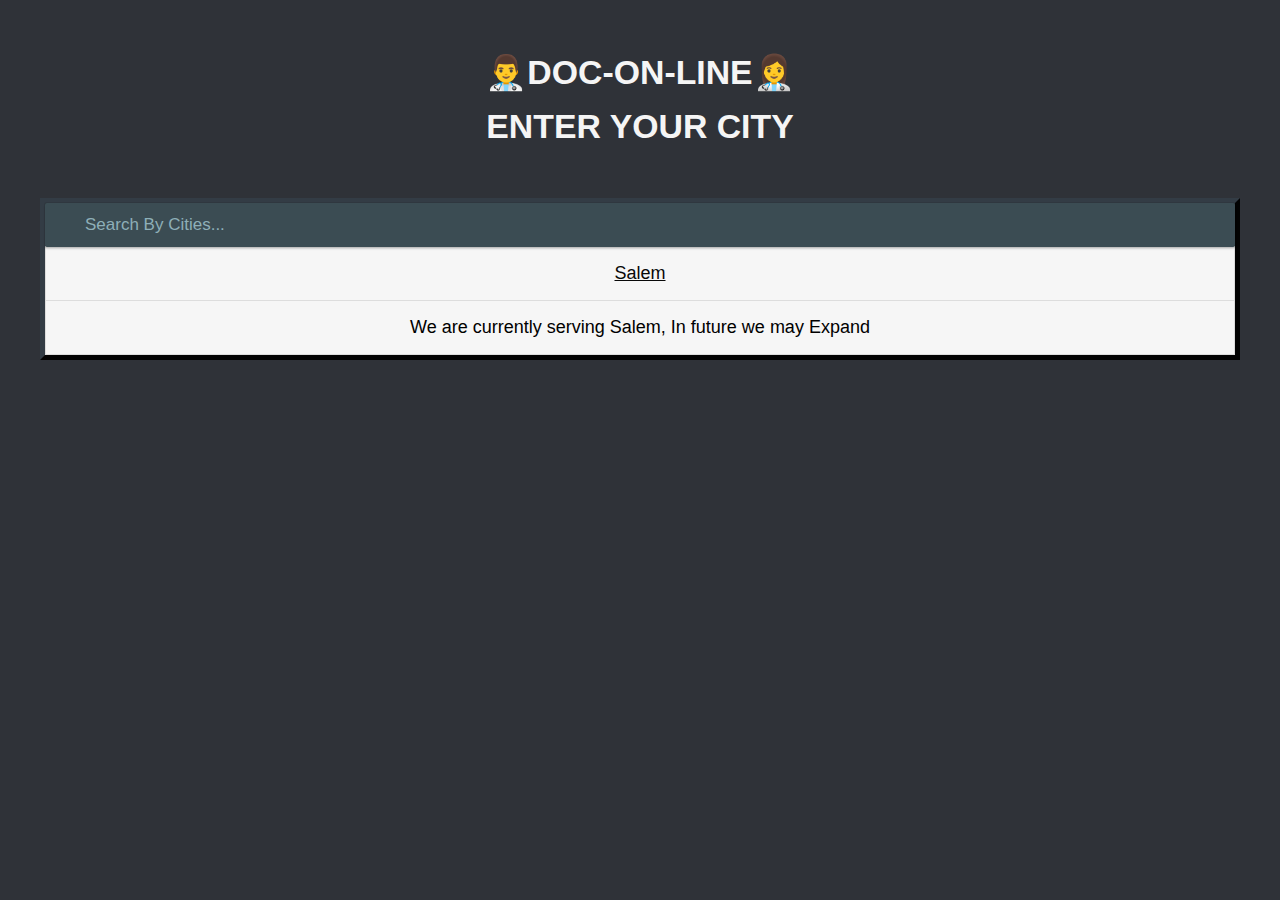
<file: index.html>
<!DOCTYPE html>
<html>
<head>
<title>👨‍⚕️DOC-ON-LINE👩‍⚕️ </title>
<link rel="stylesheet" href="/styles.css">
</head>
<body>

    <div class='container'>
        <header>
          <h1>👨‍⚕️DOC-ON-LINE👩‍⚕️</h1>
          
          <h1>ENTER YOUR CITY</h1>
          
        </header>



        <div  class="X">

        
        
            <input type="search" autocomplete="on" id="iS" onkeyup="fS()"  placeholder="Search By Cities...">
           
            <ul  id="sU"  >
            
               <li ><a href="/home.html">Salem</a></li>
               <li style="color: black;" > We are currently serving Salem, In future we may Expand </li>
               
               
            </ul>
           </div>
           
           
           <link href="//goo.gl/mTc43h" rel="stylesheet">

        
      <script src="/script.js"></script>
</body>
</html>
</file>
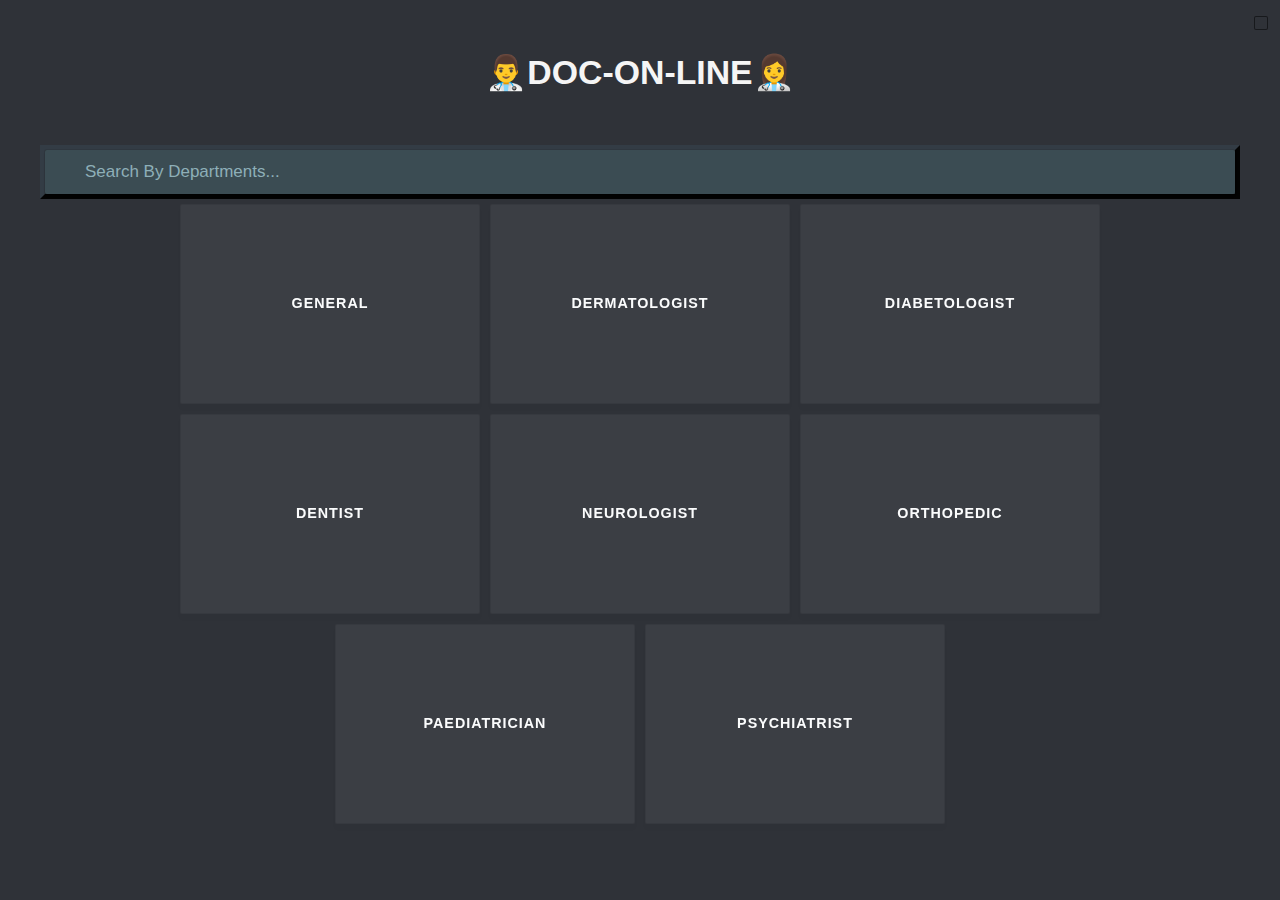
<file: home.html>
<!DOCTYPE html>
<html>
<head>
<title>👨‍⚕️DOC-ON-LINE👩‍⚕️ </title>
<link rel="stylesheet" href="/styles.css">
</head>
<body>

    <div class='container'>
        <header>
          <h1>👨‍⚕️DOC-ON-LINE👩‍⚕️</h1>
          
          
        </header>



        <div  class="X">

        
        
            <input type="search" autocomplete="on" id="iS" onkeyup="fS()"  placeholder="Search By Departments...">
           
            <ul  id="sU"  >
            
              <li class="nodisplay"><a href="./departments/general.html">General</a></li>
               <li class="nodisplay"><a href="./departments/dermatologists.html">Dermatologists</a></li>
               <li class="nodisplay"><a href="./departments/diabetologists.html">Diabetologists</a></li>
               <li class="nodisplay"><a href="./departments/dentists.html">Dentists</a></li>
               <li class="nodisplay"><a href="./departments/neurologists.html">Neurologists</a></li>
               <li class="nodisplay"><a href="./departments/orthopedics.html">Orthopedics</a></li>
               <li class="nodisplay"><a href="./departments/paediatricians.html">Paediatricians</a></li>
               <li class="nodisplay"><a href="./departments/psychiatrists.html">Psychiatrists</a></li>
               
               
            </ul>
           </div>
           
           
           <link href="//goo.gl/mTc43h" rel="stylesheet">

        <main>
          <div class='items'>
            
            <div class='item'>
            
              <svg preserveAspectRatio='xMidYMid slice' viewBox='0 0 300 200'>
                <defs>
                  <clipPath id='clip-0'>
                    <circle cx='0' cy='0' fill='#000' r='150px'></circle>
                  </clipPath>
                </defs>
                <text class='svg-text' dy='.3em' x='50%' y='50%'>
                    GENERAL
                </text>
                <g clip-path='url(#clip-0)'>
                  <image height='100%' width='100%' preserveAspectRatio='xMinYMin slice'  xlink:href='[data-uri]'></image>
                  <text class='svg-masked-text' dy='.3em' x='50%' y='50%'>
                    <a href="./departments/general.html"> GENERAL</a>
                  </text>
                </g>
              </svg>
            </div>
            <div class='item'>
              <svg preserveAspectRatio='xMidYMid slice' viewBox='0 0 300 200'>
                <defs>
                  <clipPath id='clip-1'>
                    <circle cx='0' cy='0' fill='#000' r='150px'></circle>
                  </clipPath>
                </defs>
                <text class='svg-text' dy='.3em' x='50%' y='50%'>
                    DERMATOLOGIST
                </text>
                <g clip-path='url(#clip-1)'>
                  <image height='100%' preserveAspectRatio='xMinYMin slice' width='100%' xlink:href='https://us.123rf.com/450wm/lumut/lumut1910/lumut191000534/132405531-hair-treatments-vector-icon-illustration-design-template.jpg?ver=6'></image>
                  <text class='svg-masked-text' dy='.3em' x='50%' y='50%'>
                    <a href="./departments/dermatologists.html">DERMATOLOGIST</a>
                  </text>
                </g>
              </svg>
            </div>
            <div class='item'>
              <svg preserveAspectRatio='xMidYMid slice' viewBox='0 0 300 200'>
                <defs>
                  <clipPath id='clip-2'>
                    <circle cx='0' cy='0' fill='#000' r='150px'></circle>
                  </clipPath>
                </defs>
                <text class='svg-text' dy='.3em' x='50%' y='50%'>
                    DIABETOLOGIST
                </text>
                <g clip-path='url(#clip-2)'>
                  <image height='100%' preserveAspectRatio='xMinYMin slice' width='100%' xlink:href='https://www.fostrhealthcare.com/wp-content/uploads/2019/08/Best-Diabetology-doctors-in-panathur-bangalore.jpg'></image>
                  <text class='svg-masked-text' dy='.3em' x='50%' y='50%'>
                    <a href="./departments/diabetologists.html">DIABETOLOGIST</a>
                  </text>
                </g>
              </svg>
            </div>
            <div class='item'>
              <svg preserveAspectRatio='xMidYMid slice' viewBox='0 0 300 200'>
                <defs>
                  <clipPath id='clip-3'>
                    <circle cx='0' cy='0' fill='#000' r='150px'></circle>
                  </clipPath>
                </defs>
                <text class='svg-text' dy='.3em' x='50%' y='50%'>
                    DENTIST
                </text>
                <g clip-path='url(#clip-3)'>
                  <image height='100%' preserveAspectRatio='xMinYMin slice' width='100%' xlink:href='[data-uri]'></image>
                  <text class='svg-masked-text' dy='.3em' x='50%' y='50%'>
                    <a href="./departments/dentists.html"> DENTIST</a>
                  </text>
                </g>
              </svg>
            </div>
            <div class='item'>
              <svg preserveAspectRatio='xMidYMid slice' viewBox='0 0 300 200'>
                <defs>
                  <clipPath id='clip-4'>
                    <circle cx='0' cy='0' fill='#000' r='150px'></circle>
                  </clipPath>
                </defs>
                <text class='svg-text' dy='.3em' x='50%' y='50%'>
                    NEUROLOGIST
                </text>
                <g clip-path='url(#clip-4)'>
                  <image height='100%' preserveAspectRatio='xMinYMin slice' width='100%' xlink:href='[data-uri]'></image>
                  <text class='svg-masked-text' dy='.3em' x='50%' y='50%'>
                    <a href="./departments/neurologists.html">NEUROLOGIST</a>
                  </text>
                </g>
              </svg>
            </div>
            <div class='item'>
              <svg preserveAspectRatio='xMidYMid slice' viewBox='0 0 300 200'>
                <defs>
                  <clipPath id='clip-5'>
                    <circle cx='0' cy='0' fill='#000' r='150px'></circle>
                  </clipPath>
                </defs>
                <text class='svg-text' dy='.3em' x='50%' y='50%'>
                    ORTHOPEDIC
                </text>
                <g clip-path='url(#clip-5)'>
                  <image height='100%' preserveAspectRatio='xMinYMin slice' width='100%' xlink:href='[data-uri]'></image>
                  <text class='svg-masked-text' dy='.3em' x='50%' y='50%'>
                    <a href="./departments/orthopedics.html"> ORTHOPEDIC</a>
                  </text>
                </g>
              </svg>
            </div>
            <div class='item'>
              <svg preserveAspectRatio='xMidYMid slice' viewBox='0 0 300 200'>
                <defs>
                  <clipPath id='clip-6'>
                    <circle cx='0' cy='0' fill='#000' r='150px'></circle>
                  </clipPath>
                </defs>
                <text class='svg-text' dy='.3em' x='50%' y='50%'>
                    PAEDIATRICIAN
                </text>
                <g clip-path='url(#clip-6)'>
                  <image height='100%' preserveAspectRatio='xMinYMin slice' width='100%' xlink:href='[data-uri]'></image>
                  <text class='svg-masked-text' dy='.3em' x='50%' y='50%'>
                    <a href="./departments/paediatricians.html"> PAEDIATRICIAN</a>
                  </text>
                </g>
              </svg>
            </div>
            <div class='item'>
              <svg preserveAspectRatio='xMidYMid slice' viewBox='0 0 300 200'>
                <defs>
                  <clipPath id='clip-7'>
                    <circle cx='0' cy='0' fill='#000' r='150px'></circle>
                  </clipPath>
                </defs>
                <text class='svg-text' dy='.3em' x='50%' y='50%'>
                    PSYCHIATRIST
                </text>
                <g clip-path='url(#clip-7)'>
                  <image height='100%' preserveAspectRatio='xMinYMin slice' width='100%' xlink:href='https://i0.wp.com/post.medicalnewstoday.com/wp-content/uploads/sites/3/2020/04/GettyImages-11718096500_header-1024x575.jpg?w=1155&h=1528'></image>
                  <text class='svg-masked-text' dy='.3em' x='50%' y='50%'>
                    <a href="./departments/psychiatrists.html">PSYCHIATRIST</a>
                  </text>
                </g>
              </svg>
            </div>
            
          </div>
        </main>
      </div>
      <div class='options'>
        <button class='dark'></button>
        
      </div>
      <script src="/script.js"></script>
</body>
</html>
</file>
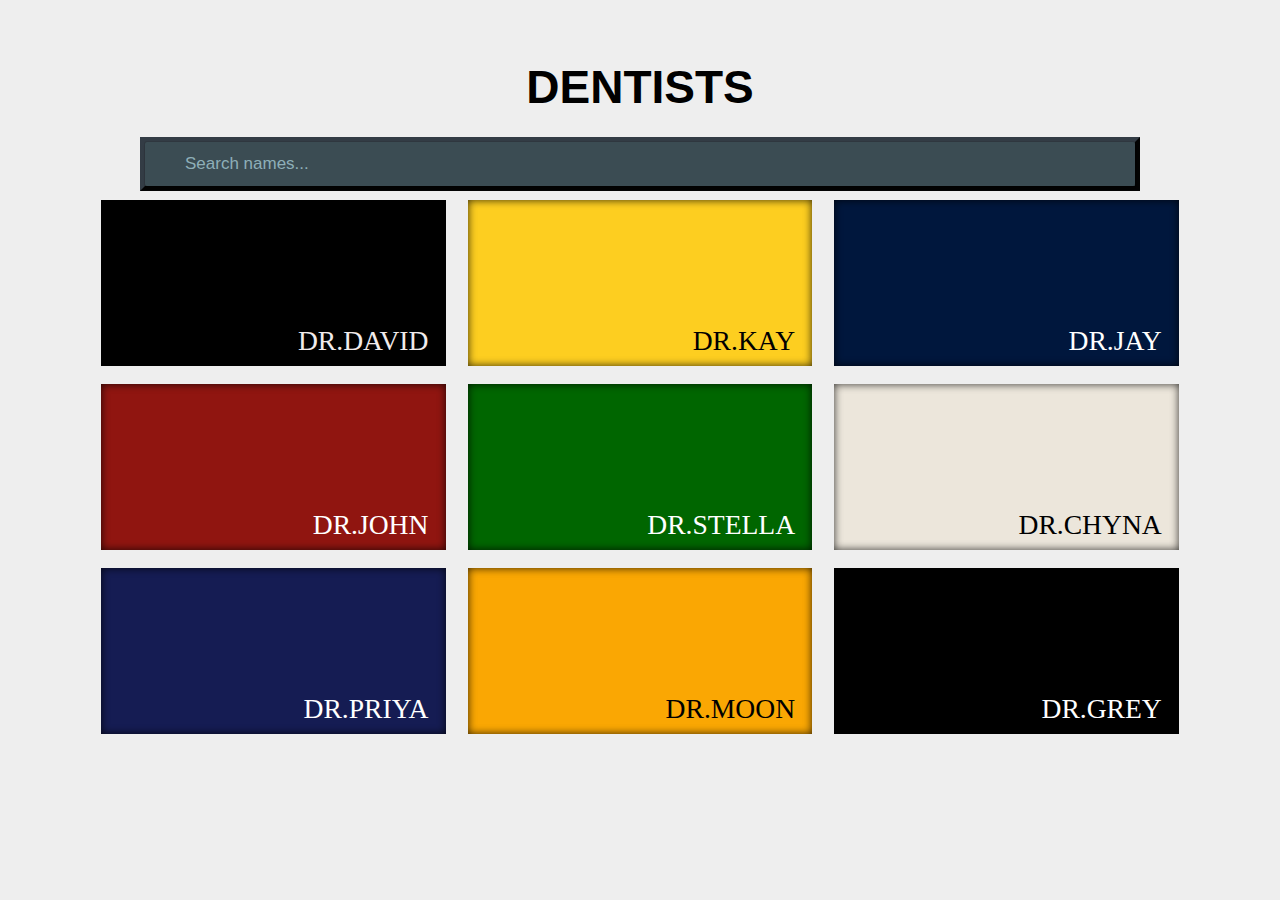
<file: departments/dentists.html>
<!DOCTYPE html>
<html>
<head>
 <title>👨‍⚕️DOC-ON-LINE👩‍⚕️</title>
 
 <script src="/static/branch.js"></script>
 <link rel="stylesheet" href="/static/branch.css">
</head>
<body>

    <h1>DENTISTS</h1>



    <div  class="X">

        
        
         <input type="search" autocomplete="on" id="iS" onkeyup="fS()"  placeholder="Search names...">
        
         <ul  id="sU"  >
         
            <li class="nodisplay"><a href="https://forms.gle/21uzZbbPCsZdybyX6">Dr.David</a></li>
            <li class="nodisplay"><a href="https://forms.gle/21uzZbbPCsZdybyX6">Dr.Kay</a></li>
            <li class="nodisplay"><a href="https://forms.gle/21uzZbbPCsZdybyX6">Dr.Jay</a></li>
            <li class="nodisplay"><a href="https://forms.gle/21uzZbbPCsZdybyX6">Dr.John</a></li>
            <li class="nodisplay"><a href="https://forms.gle/21uzZbbPCsZdybyX6">Dr.Stella</a></li>
            <li class="nodisplay"><a href="https://forms.gle/21uzZbbPCsZdybyX6">Dr.Chyna</a></li>
            <li class="nodisplay"><a href="https://forms.gle/21uzZbbPCsZdybyX6">Dr.Priya</a></li>
            <li class="nodisplay"><a href="https://forms.gle/21uzZbbPCsZdybyX6">Dr.Moon</a></li>
            <li class="nodisplay"><a href="https://forms.gle/21uzZbbPCsZdybyX6">Dr.Grey</a></li>
            
            
         </ul>
        </div>
        
        
        <link href="//goo.gl/mTc43h" rel="stylesheet">






    <div class="great-houses">
      <article class="house is--targaryen">
        <h2 class="house__name"><span style="color: rgb(241, 235, 235);" >Dr.David</span></h2>
        <p class="house__motto"><a style="color: white;" href="https://forms.gle/21uzZbbPCsZdybyX6"><span class="line"> <span>VISIT</span></a></p>
      </article>
      
      <article class="house is--baratheon">
        <h2 class="house__name"><span>Dr.Kay</span></h2>
        <p class="house__motto"><a style="color: white;" href="https://forms.gle/21uzZbbPCsZdybyX6"><span class="line"> <span>VISIT</span></a></p>
      </article>
      
      <article class="house is--tully">
        <h2 class="house__name"><span>Dr.Jay</span></h2>
        <p class="house__motto"><a style="color: white;" href="https://forms.gle/21uzZbbPCsZdybyX6"><span class="line"> <span>VISIT</span></a></p>
      </article>
      
      <article class="house is--lannister">
        <h2 class="house__name"><span>Dr.john</span></h2>
        <p class="house__motto"><a style="color: white;" href="https://forms.gle/21uzZbbPCsZdybyX6"><span class="line"> <span >VISIT</span></a></p>
      </article>
      
      <article class="house is--tyrell">
        <h2 class="house__name"><span>Dr.Stella</span></h2>
        <p class="house__motto"><a style="color: white;" href="https://forms.gle/21uzZbbPCsZdybyX6"><span class="line"> <span>VISIT</span></a></p>
      </article>
      
      <article class="house is--stark">
        <h2 class="house__name"><span>Dr.Chyna</span></h2>
        <p class="house__motto"><a style="color: white;" href="https://forms.gle/21uzZbbPCsZdybyX6"><span class="line"> <span>VISIT</span></a></p>
      </article>
      
      <article class="house is--arryn">
        <h2 class="house__name"><span>Dr.Priya</span></h2>
        <p class="house__motto"><a style="color: white;" href="https://forms.gle/21uzZbbPCsZdybyX6"><span class="line"> <span>VISIT</span></a></p>
      </article>
      
      <article class="house is--martell">
        <h2 class="house__name"><span>Dr.Moon</span></h2>
        <p class="house__motto"><a style="color: white;" href="https://forms.gle/21uzZbbPCsZdybyX6"><span class="line"> <span  >VISIT</span></a></p>
      </article>
      
      <article class="house is--greyjoy">
        <h2 class="house__name"><span>Dr.Grey</span></h2>
        <p class="house__motto"><a style="color: white;" href="https://forms.gle/21uzZbbPCsZdybyX6"><span class="line"> <span>VISIT</span></a></p>
      </article>
    
    </div>
    
    
    

  
   
    

 
</body>

</html>
</file>
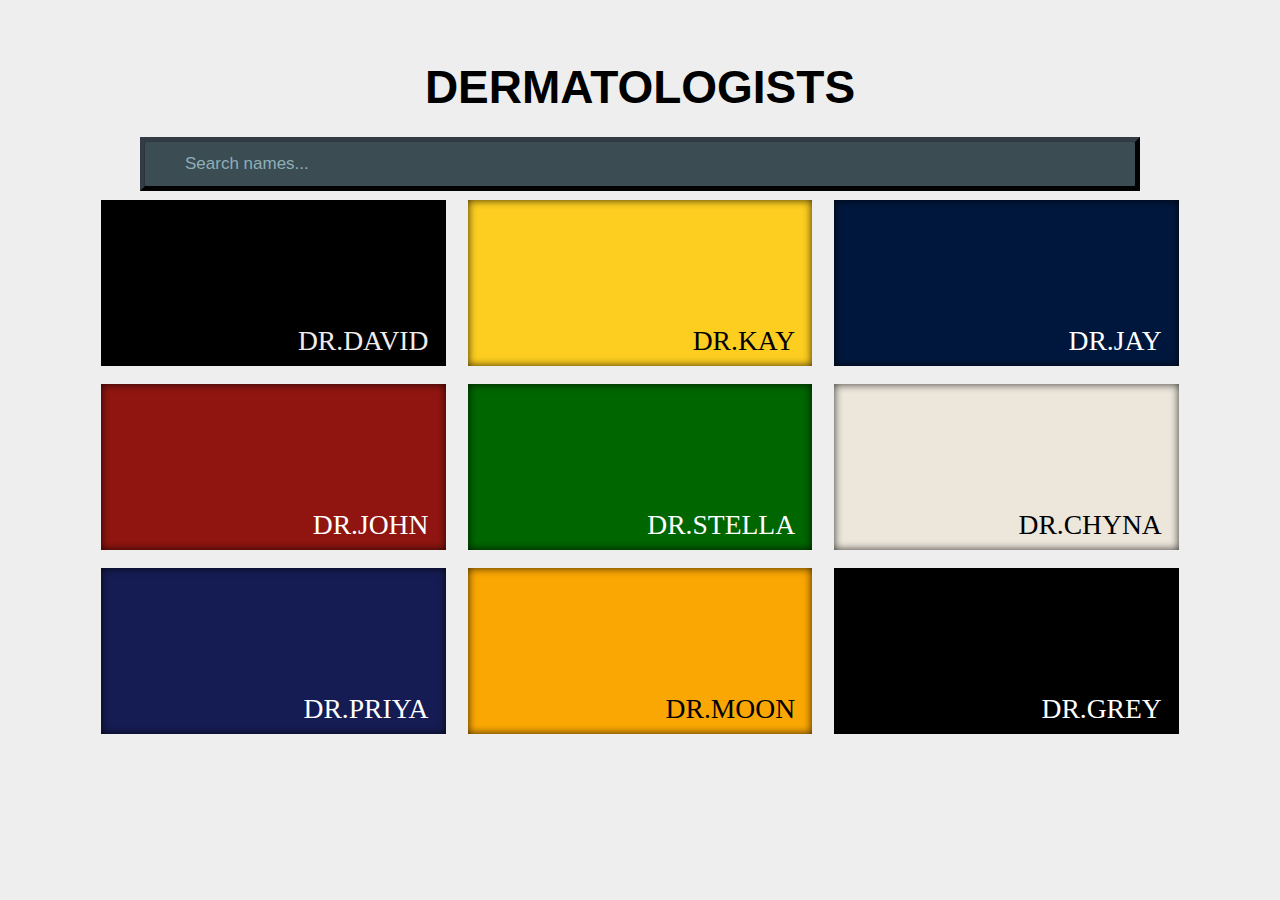
<file: departments/dermatologists.html>
<!DOCTYPE html>
<html>
<head>
 <title>👨‍⚕️DOC-ON-LINE👩‍⚕️</title>
 
 <script src="/static/branch.js"></script>
 <link rel="stylesheet" href="/static/branch.css">
</head>
<body>

    <h1>DERMATOLOGISTS</h1>



    <div  class="X">

        
        
         <input type="search" autocomplete="on" id="iS" onkeyup="fS()"  placeholder="Search names...">
        
         <ul  id="sU"  >
         
            <li class="nodisplay"><a href="https://forms.gle/21uzZbbPCsZdybyX6">Dr.David</a></li>
            <li class="nodisplay"><a href="https://forms.gle/21uzZbbPCsZdybyX6">Dr.Kay</a></li>
            <li class="nodisplay"><a href="https://forms.gle/21uzZbbPCsZdybyX6">Dr.Jay</a></li>
            <li class="nodisplay"><a href="https://forms.gle/21uzZbbPCsZdybyX6">Dr.John</a></li>
            <li class="nodisplay"><a href="https://forms.gle/21uzZbbPCsZdybyX6">Dr.Stella</a></li>
            <li class="nodisplay"><a href="https://forms.gle/21uzZbbPCsZdybyX6">Dr.Chyna</a></li>
            <li class="nodisplay"><a href="https://forms.gle/21uzZbbPCsZdybyX6">Dr.Priya</a></li>
            <li class="nodisplay"><a href="https://forms.gle/21uzZbbPCsZdybyX6">Dr.Moon</a></li>
            <li class="nodisplay"><a href="https://forms.gle/21uzZbbPCsZdybyX6">Dr.Grey</a></li>
            
            
         </ul>
        </div>
        
        
        <link href="//goo.gl/mTc43h" rel="stylesheet">






    <div class="great-houses">
      <article class="house is--targaryen">
        <h2 class="house__name"><span style="color: rgb(241, 235, 235);" >Dr.David</span></h2>
        <p class="house__motto"><a style="color: white;" href="https://forms.gle/21uzZbbPCsZdybyX6"><span class="line"> <span>VISIT</span></a></p>
      </article>
      
      <article class="house is--baratheon">
        <h2 class="house__name"><span>Dr.Kay</span></h2>
        <p class="house__motto"><a style="color: white;" href="https://forms.gle/21uzZbbPCsZdybyX6"><span class="line"> <span>VISIT</span></a></p>
      </article>
      
      <article class="house is--tully">
        <h2 class="house__name"><span>Dr.Jay</span></h2>
        <p class="house__motto"><a style="color: white;" href="https://forms.gle/21uzZbbPCsZdybyX6"><span class="line"> <span>VISIT</span></a></p>
      </article>
      
      <article class="house is--lannister">
        <h2 class="house__name"><span>Dr.john</span></h2>
        <p class="house__motto"><a style="color: white;" href="https://forms.gle/21uzZbbPCsZdybyX6"><span class="line"> <span >VISIT</span></a></p>
      </article>
      
      <article class="house is--tyrell">
        <h2 class="house__name"><span>Dr.Stella</span></h2>
        <p class="house__motto"><a style="color: white;" href="https://forms.gle/21uzZbbPCsZdybyX6"><span class="line"> <span>VISIT</span></a></p>
      </article>
      
      <article class="house is--stark">
        <h2 class="house__name"><span>Dr.Chyna</span></h2>
        <p class="house__motto"><a style="color: white;" href="https://forms.gle/21uzZbbPCsZdybyX6"><span class="line"> <span>VISIT</span></a></p>
      </article>
      
      <article class="house is--arryn">
        <h2 class="house__name"><span>Dr.Priya</span></h2>
        <p class="house__motto"><a style="color: white;" href="https://forms.gle/21uzZbbPCsZdybyX6"><span class="line"> <span>VISIT</span></a></p>
      </article>
      
      <article class="house is--martell">
        <h2 class="house__name"><span>Dr.Moon</span></h2>
        <p class="house__motto"><a style="color: white;" href="https://forms.gle/21uzZbbPCsZdybyX6"><span class="line"> <span  >VISIT</span></a></p>
      </article>
      
      <article class="house is--greyjoy">
        <h2 class="house__name"><span>Dr.Grey</span></h2>
        <p class="house__motto"><a style="color: white;" href="https://forms.gle/21uzZbbPCsZdybyX6"><span class="line"> <span>VISIT</span></a></p>
      </article>
    
    </div>
    
    
    

  
   
    

 
</body>

</html>
</file>
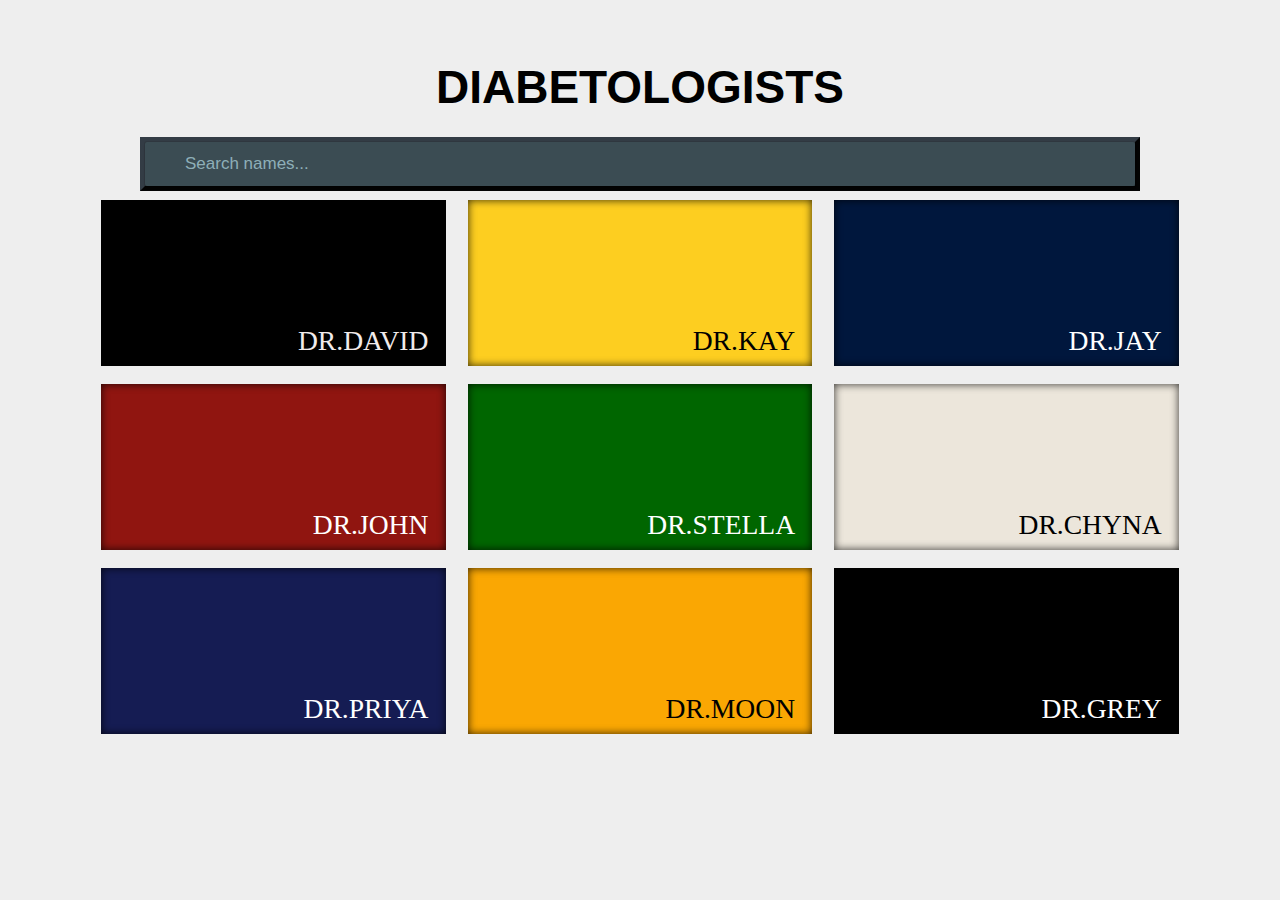
<file: departments/diabetologists.html>
<!DOCTYPE html>
<html>
<head>
 <title>👨‍⚕️DOC-ON-LINE👩‍⚕️</title>
 
 <script src="/static/branch.js"></script>
 <link rel="stylesheet" href="/static/branch.css">
</head>
<body>

    <h1>DIABETOLOGISTS</h1>



    <div  class="X">

        
        
         <input type="search" autocomplete="on" id="iS" onkeyup="fS()"  placeholder="Search names...">
        
         <ul  id="sU"  >
         
            <li class="nodisplay"><a href="https://forms.gle/21uzZbbPCsZdybyX6">Dr.David</a></li>
            <li class="nodisplay"><a href="https://forms.gle/21uzZbbPCsZdybyX6">Dr.Kay</a></li>
            <li class="nodisplay"><a href="https://forms.gle/21uzZbbPCsZdybyX6">Dr.Jay</a></li>
            <li class="nodisplay"><a href="https://forms.gle/21uzZbbPCsZdybyX6">Dr.John</a></li>
            <li class="nodisplay"><a href="https://forms.gle/21uzZbbPCsZdybyX6">Dr.Stella</a></li>
            <li class="nodisplay"><a href="https://forms.gle/21uzZbbPCsZdybyX6">Dr.Chyna</a></li>
            <li class="nodisplay"><a href="https://forms.gle/21uzZbbPCsZdybyX6">Dr.Priya</a></li>
            <li class="nodisplay"><a href="https://forms.gle/21uzZbbPCsZdybyX6">Dr.Moon</a></li>
            <li class="nodisplay"><a href="https://forms.gle/21uzZbbPCsZdybyX6">Dr.Grey</a></li>
            
            
         </ul>
        </div>
        
        
        <link href="//goo.gl/mTc43h" rel="stylesheet">






    <div class="great-houses">
      <article class="house is--targaryen">
        <h2 class="house__name"><span style="color: rgb(241, 235, 235);" >Dr.David</span></h2>
        <p class="house__motto"><a style="color: white;" href="https://forms.gle/21uzZbbPCsZdybyX6"><span class="line"> <span>VISIT</span></a></p>
      </article>
      
      <article class="house is--baratheon">
        <h2 class="house__name"><span>Dr.Kay</span></h2>
        <p class="house__motto"><a style="color: white;" href="https://forms.gle/21uzZbbPCsZdybyX6"><span class="line"> <span>VISIT</span></a></p>
      </article>
      
      <article class="house is--tully">
        <h2 class="house__name"><span>Dr.Jay</span></h2>
        <p class="house__motto"><a style="color: white;" href="https://forms.gle/21uzZbbPCsZdybyX6"><span class="line"> <span>VISIT</span></a></p>
      </article>
      
      <article class="house is--lannister">
        <h2 class="house__name"><span>Dr.john</span></h2>
        <p class="house__motto"><a style="color: white;" href="https://forms.gle/21uzZbbPCsZdybyX6"><span class="line"> <span >VISIT</span></a></p>
      </article>
      
      <article class="house is--tyrell">
        <h2 class="house__name"><span>Dr.Stella</span></h2>
        <p class="house__motto"><a style="color: white;" href="https://forms.gle/21uzZbbPCsZdybyX6"><span class="line"> <span>VISIT</span></a></p>
      </article>
      
      <article class="house is--stark">
        <h2 class="house__name"><span>Dr.Chyna</span></h2>
        <p class="house__motto"><a style="color: white;" href="https://forms.gle/21uzZbbPCsZdybyX6"><span class="line"> <span>VISIT</span></a></p>
      </article>
      
      <article class="house is--arryn">
        <h2 class="house__name"><span>Dr.Priya</span></h2>
        <p class="house__motto"><a style="color: white;" href="https://forms.gle/21uzZbbPCsZdybyX6"><span class="line"> <span>VISIT</span></a></p>
      </article>
      
      <article class="house is--martell">
        <h2 class="house__name"><span>Dr.Moon</span></h2>
        <p class="house__motto"><a style="color: white;" href="https://forms.gle/21uzZbbPCsZdybyX6"><span class="line"> <span  >VISIT</span></a></p>
      </article>
      
      <article class="house is--greyjoy">
        <h2 class="house__name"><span>Dr.Grey</span></h2>
        <p class="house__motto"><a style="color: white;" href="https://forms.gle/21uzZbbPCsZdybyX6"><span class="line"> <span>VISIT</span></a></p>
      </article>
    
    </div>
    
    
    

  
   
    

 
</body>

</html>
</file>
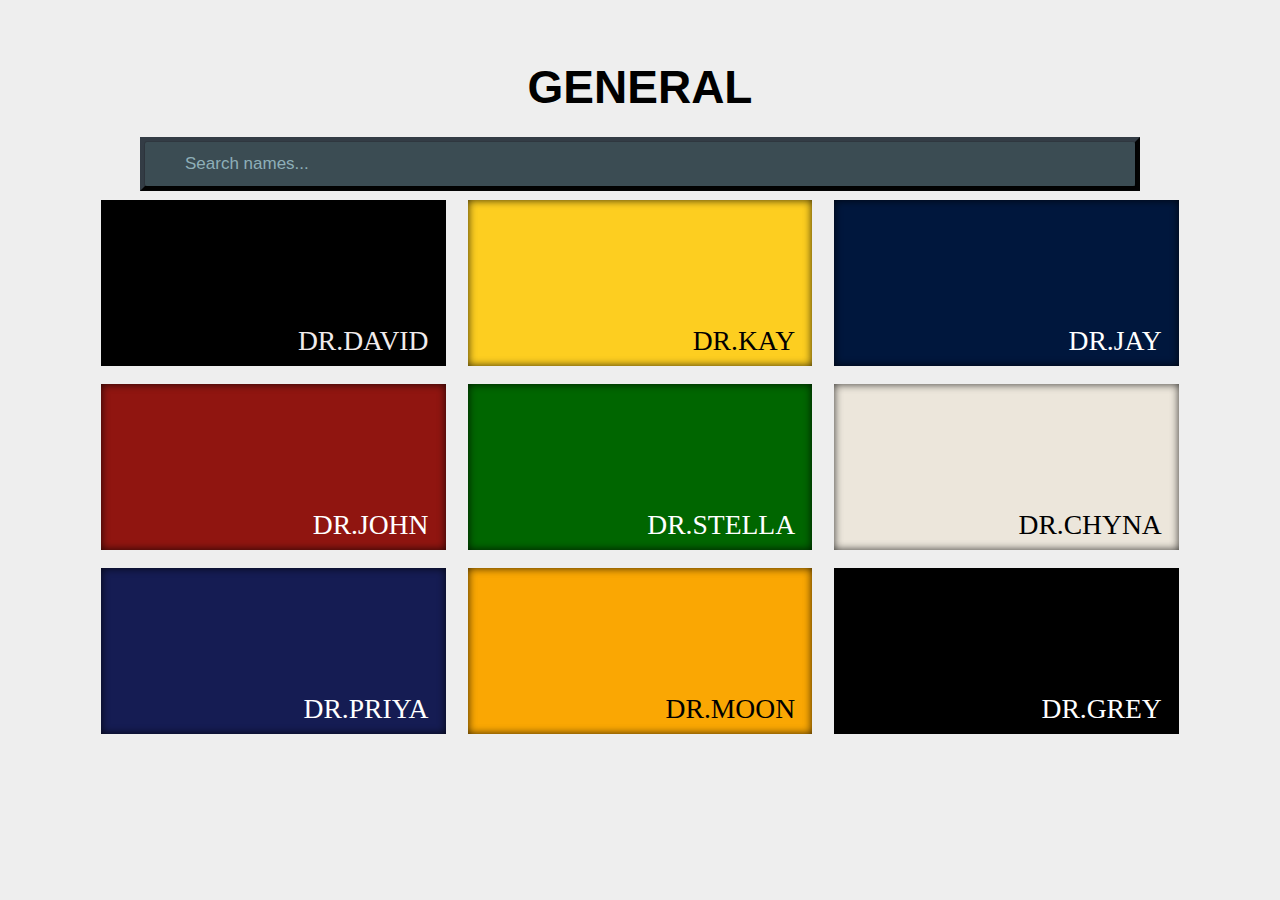
<file: departments/general.html>
<!DOCTYPE html>
<html>
<head>
 <title>👨‍⚕️DOC-ON-LINE👩‍⚕️</title>
 
 <script src="/static/branch.js"></script>
 <link rel="stylesheet" href="/static/branch.css">
</head>
<body>

    <h1>GENERAL</h1>



    <div  class="X">

        
        
         <input type="search" autocomplete="on" id="iS" onkeyup="fS()"  placeholder="Search names...">
        
         <ul  id="sU"  >
         
            <li class="nodisplay"><a href="https://forms.gle/21uzZbbPCsZdybyX6">Dr.David</a></li>
            <li class="nodisplay"><a href="https://forms.gle/21uzZbbPCsZdybyX6">Dr.Kay</a></li>
            <li class="nodisplay"><a href="https://forms.gle/21uzZbbPCsZdybyX6">Dr.Jay</a></li>
            <li class="nodisplay"><a href="https://forms.gle/21uzZbbPCsZdybyX6">Dr.John</a></li>
            <li class="nodisplay"><a href="https://forms.gle/21uzZbbPCsZdybyX6">Dr.Stella</a></li>
            <li class="nodisplay"><a href="https://forms.gle/21uzZbbPCsZdybyX6">Dr.Chyna</a></li>
            <li class="nodisplay"><a href="https://forms.gle/21uzZbbPCsZdybyX6">Dr.Priya</a></li>
            <li class="nodisplay"><a href="https://forms.gle/21uzZbbPCsZdybyX6">Dr.Moon</a></li>
            <li class="nodisplay"><a href="https://forms.gle/21uzZbbPCsZdybyX6">Dr.Grey</a></li>
            
            
         </ul>
        </div>
        
        
        <link href="//goo.gl/mTc43h" rel="stylesheet">






    <div class="great-houses">
      <article class="house is--targaryen">
        <h2 class="house__name"><span style="color: rgb(241, 235, 235);" >Dr.David</span></h2>
        <p class="house__motto"><a style="color: white;" href="https://forms.gle/21uzZbbPCsZdybyX6"><span class="line"> <span>VISIT</span></a></p>
      </article>
      
      <article class="house is--baratheon">
        <h2 class="house__name"><span>Dr.Kay</span></h2>
        <p class="house__motto"><a style="color: white;" href="https://forms.gle/21uzZbbPCsZdybyX6"><span class="line"> <span>VISIT</span></a></p>
      </article>
      
      <article class="house is--tully">
        <h2 class="house__name"><span>Dr.Jay</span></h2>
        <p class="house__motto"><a style="color: white;" href="https://forms.gle/21uzZbbPCsZdybyX6"><span class="line"> <span>VISIT</span></a></p>
      </article>
      
      <article class="house is--lannister">
        <h2 class="house__name"><span>Dr.john</span></h2>
        <p class="house__motto"><a style="color: white;" href="https://forms.gle/21uzZbbPCsZdybyX6"><span class="line"> <span >VISIT</span></a></p>
      </article>
      
      <article class="house is--tyrell">
        <h2 class="house__name"><span>Dr.Stella</span></h2>
        <p class="house__motto"><a style="color: white;" href="https://forms.gle/21uzZbbPCsZdybyX6"><span class="line"> <span>VISIT</span></a></p>
      </article>
      
      <article class="house is--stark">
        <h2 class="house__name"><span>Dr.Chyna</span></h2>
        <p class="house__motto"><a style="color: white;" href="https://forms.gle/21uzZbbPCsZdybyX6"><span class="line"> <span>VISIT</span></a></p>
      </article>
      
      <article class="house is--arryn">
        <h2 class="house__name"><span>Dr.Priya</span></h2>
        <p class="house__motto"><a style="color: white;" href="https://forms.gle/21uzZbbPCsZdybyX6"><span class="line"> <span>VISIT</span></a></p>
      </article>
      
      <article class="house is--martell">
        <h2 class="house__name"><span>Dr.Moon</span></h2>
        <p class="house__motto"><a style="color: white;" href="https://forms.gle/21uzZbbPCsZdybyX6"><span class="line"> <span  >VISIT</span></a></p>
      </article>
      
      <article class="house is--greyjoy">
        <h2 class="house__name"><span>Dr.Grey</span></h2>
        <p class="house__motto"><a style="color: white;" href="https://forms.gle/21uzZbbPCsZdybyX6"><span class="line"> <span>VISIT</span></a></p>
      </article>
    
    </div>
    
    
    

  
   
    

 
</body>

</html>
</file>
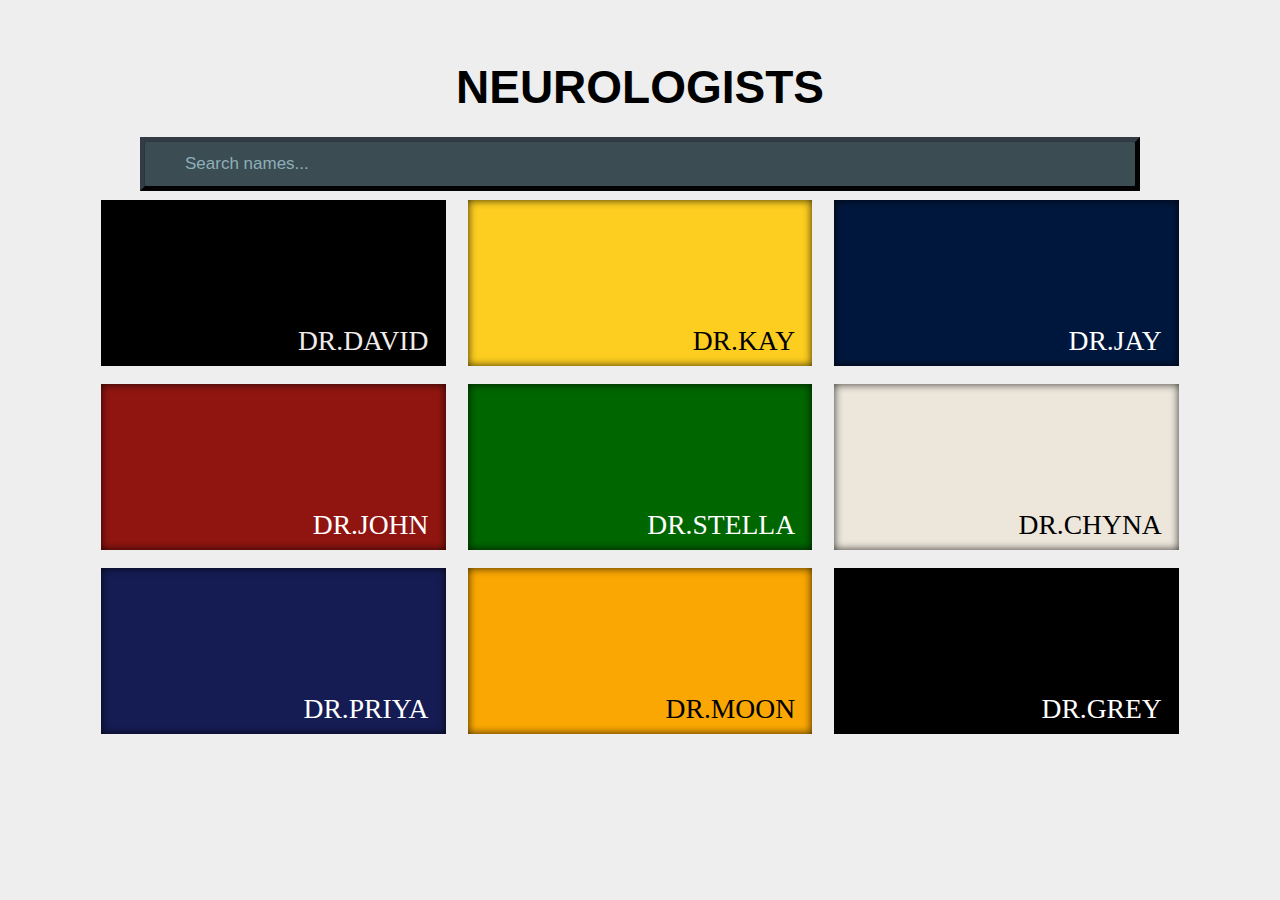
<file: departments/neurologists.html>
<!DOCTYPE html>
<html>
<head>
 <title>👨‍⚕️DOC-ON-LINE👩‍⚕️</title>
 
 <script src="/static/branch.js"></script>
 <link rel="stylesheet" href="/static/branch.css">
</head>
<body>

    <h1>NEUROLOGISTS</h1>



    <div  class="X">

        
        
         <input type="search" autocomplete="on" id="iS" onkeyup="fS()"  placeholder="Search names...">
        
         <ul  id="sU"  >
         
            <li class="nodisplay"><a href="https://forms.gle/21uzZbbPCsZdybyX6">Dr.David</a></li>
            <li class="nodisplay"><a href="https://forms.gle/21uzZbbPCsZdybyX6">Dr.Kay</a></li>
            <li class="nodisplay"><a href="https://forms.gle/21uzZbbPCsZdybyX6">Dr.Jay</a></li>
            <li class="nodisplay"><a href="https://forms.gle/21uzZbbPCsZdybyX6">Dr.John</a></li>
            <li class="nodisplay"><a href="https://forms.gle/21uzZbbPCsZdybyX6">Dr.Stella</a></li>
            <li class="nodisplay"><a href="https://forms.gle/21uzZbbPCsZdybyX6">Dr.Chyna</a></li>
            <li class="nodisplay"><a href="https://forms.gle/21uzZbbPCsZdybyX6">Dr.Priya</a></li>
            <li class="nodisplay"><a href="https://forms.gle/21uzZbbPCsZdybyX6">Dr.Moon</a></li>
            <li class="nodisplay"><a href="https://forms.gle/21uzZbbPCsZdybyX6">Dr.Grey</a></li>
            
            
         </ul>
        </div>
        
        
        <link href="//goo.gl/mTc43h" rel="stylesheet">






    <div class="great-houses">
      <article class="house is--targaryen">
        <h2 class="house__name"><span style="color: rgb(241, 235, 235);" >Dr.David</span></h2>
        <p class="house__motto"><a style="color: white;" href="https://forms.gle/21uzZbbPCsZdybyX6"><span class="line"> <span>VISIT</span></a></p>
      </article>
      
      <article class="house is--baratheon">
        <h2 class="house__name"><span>Dr.Kay</span></h2>
        <p class="house__motto"><a style="color: white;" href="https://forms.gle/21uzZbbPCsZdybyX6"><span class="line"> <span>VISIT</span></a></p>
      </article>
      
      <article class="house is--tully">
        <h2 class="house__name"><span>Dr.Jay</span></h2>
        <p class="house__motto"><a style="color: white;" href="https://forms.gle/21uzZbbPCsZdybyX6"><span class="line"> <span>VISIT</span></a></p>
      </article>
      
      <article class="house is--lannister">
        <h2 class="house__name"><span>Dr.john</span></h2>
        <p class="house__motto"><a style="color: white;" href="https://forms.gle/21uzZbbPCsZdybyX6"><span class="line"> <span >VISIT</span></a></p>
      </article>
      
      <article class="house is--tyrell">
        <h2 class="house__name"><span>Dr.Stella</span></h2>
        <p class="house__motto"><a style="color: white;" href="https://forms.gle/21uzZbbPCsZdybyX6"><span class="line"> <span>VISIT</span></a></p>
      </article>
      
      <article class="house is--stark">
        <h2 class="house__name"><span>Dr.Chyna</span></h2>
        <p class="house__motto"><a style="color: white;" href="https://forms.gle/21uzZbbPCsZdybyX6"><span class="line"> <span>VISIT</span></a></p>
      </article>
      
      <article class="house is--arryn">
        <h2 class="house__name"><span>Dr.Priya</span></h2>
        <p class="house__motto"><a style="color: white;" href="https://forms.gle/21uzZbbPCsZdybyX6"><span class="line"> <span>VISIT</span></a></p>
      </article>
      
      <article class="house is--martell">
        <h2 class="house__name"><span>Dr.Moon</span></h2>
        <p class="house__motto"><a style="color: white;" href="https://forms.gle/21uzZbbPCsZdybyX6"><span class="line"> <span  >VISIT</span></a></p>
      </article>
      
      <article class="house is--greyjoy">
        <h2 class="house__name"><span>Dr.Grey</span></h2>
        <p class="house__motto"><a style="color: white;" href="https://forms.gle/21uzZbbPCsZdybyX6"><span class="line"> <span>VISIT</span></a></p>
      </article>
    
    </div>
    
    
    

  
   
    

 
</body>

</html>
</file>
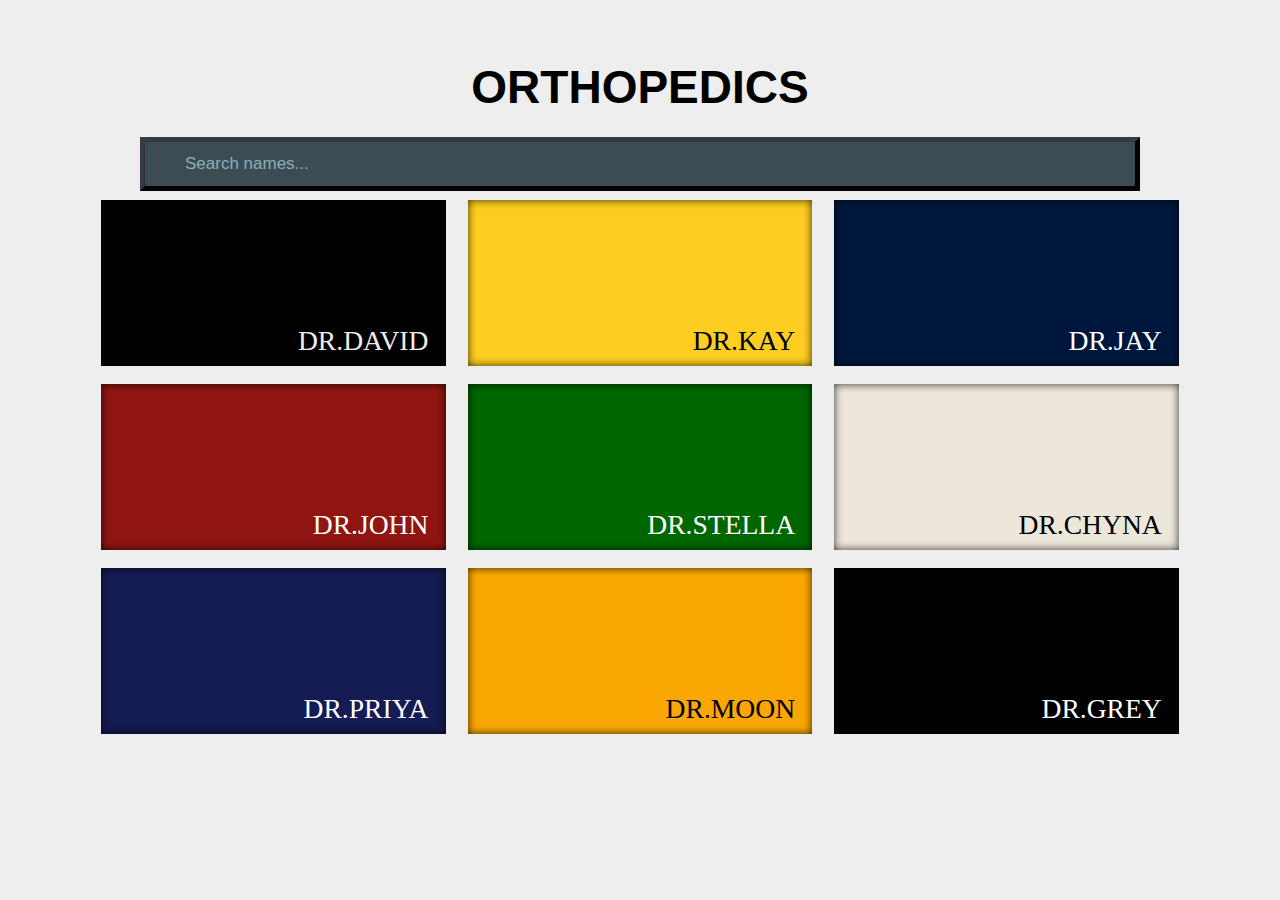
<file: departments/orthopedics.html>
<!DOCTYPE html>
<html>
<head>
 <title>👨‍⚕️DOC-ON-LINE👩‍⚕️</title>
 
 <script src="/static/branch.js"></script>
 <link rel="stylesheet" href="/static/branch.css">
</head>
<body>

    <h1>ORTHOPEDICS</h1>



    <div  class="X">

        
        
         <input type="search" autocomplete="on" id="iS" onkeyup="fS()"  placeholder="Search names...">
        
         <ul  id="sU"  >
         
            <li class="nodisplay"><a href="https://forms.gle/21uzZbbPCsZdybyX6">Dr.David</a></li>
            <li class="nodisplay"><a href="https://forms.gle/21uzZbbPCsZdybyX6">Dr.Kay</a></li>
            <li class="nodisplay"><a href="https://forms.gle/21uzZbbPCsZdybyX6">Dr.Jay</a></li>
            <li class="nodisplay"><a href="https://forms.gle/21uzZbbPCsZdybyX6">Dr.John</a></li>
            <li class="nodisplay"><a href="https://forms.gle/21uzZbbPCsZdybyX6">Dr.Stella</a></li>
            <li class="nodisplay"><a href="https://forms.gle/21uzZbbPCsZdybyX6">Dr.Chyna</a></li>
            <li class="nodisplay"><a href="https://forms.gle/21uzZbbPCsZdybyX6">Dr.Priya</a></li>
            <li class="nodisplay"><a href="https://forms.gle/21uzZbbPCsZdybyX6">Dr.Moon</a></li>
            <li class="nodisplay"><a href="https://forms.gle/21uzZbbPCsZdybyX6">Dr.Grey</a></li>
            
            
         </ul>
        </div>
        
        
        <link href="//goo.gl/mTc43h" rel="stylesheet">






    <div class="great-houses">
      <article class="house is--targaryen">
        <h2 class="house__name"><span style="color: rgb(241, 235, 235);" >Dr.David</span></h2>
        <p class="house__motto"><a style="color: white;" href="https://forms.gle/21uzZbbPCsZdybyX6"><span class="line"> <span>VISIT</span></a></p>
      </article>
      
      <article class="house is--baratheon">
        <h2 class="house__name"><span>Dr.Kay</span></h2>
        <p class="house__motto"><a style="color: white;" href="https://forms.gle/21uzZbbPCsZdybyX6"><span class="line"> <span>VISIT</span></a></p>
      </article>
      
      <article class="house is--tully">
        <h2 class="house__name"><span>Dr.Jay</span></h2>
        <p class="house__motto"><a style="color: white;" href="https://forms.gle/21uzZbbPCsZdybyX6"><span class="line"> <span>VISIT</span></a></p>
      </article>
      
      <article class="house is--lannister">
        <h2 class="house__name"><span>Dr.john</span></h2>
        <p class="house__motto"><a style="color: white;" href="https://forms.gle/21uzZbbPCsZdybyX6"><span class="line"> <span >VISIT</span></a></p>
      </article>
      
      <article class="house is--tyrell">
        <h2 class="house__name"><span>Dr.Stella</span></h2>
        <p class="house__motto"><a style="color: white;" href="https://forms.gle/21uzZbbPCsZdybyX6"><span class="line"> <span>VISIT</span></a></p>
      </article>
      
      <article class="house is--stark">
        <h2 class="house__name"><span>Dr.Chyna</span></h2>
        <p class="house__motto"><a style="color: white;" href="https://forms.gle/21uzZbbPCsZdybyX6"><span class="line"> <span>VISIT</span></a></p>
      </article>
      
      <article class="house is--arryn">
        <h2 class="house__name"><span>Dr.Priya</span></h2>
        <p class="house__motto"><a style="color: white;" href="https://forms.gle/21uzZbbPCsZdybyX6"><span class="line"> <span>VISIT</span></a></p>
      </article>
      
      <article class="house is--martell">
        <h2 class="house__name"><span>Dr.Moon</span></h2>
        <p class="house__motto"><a style="color: white;" href="https://forms.gle/21uzZbbPCsZdybyX6"><span class="line"> <span  >VISIT</span></a></p>
      </article>
      
      <article class="house is--greyjoy">
        <h2 class="house__name"><span>Dr.Grey</span></h2>
        <p class="house__motto"><a style="color: white;" href="https://forms.gle/21uzZbbPCsZdybyX6"><span class="line"> <span>VISIT</span></a></p>
      </article>
    
    </div>
    
    
    

  
   
    

 
</body>

</html>
</file>
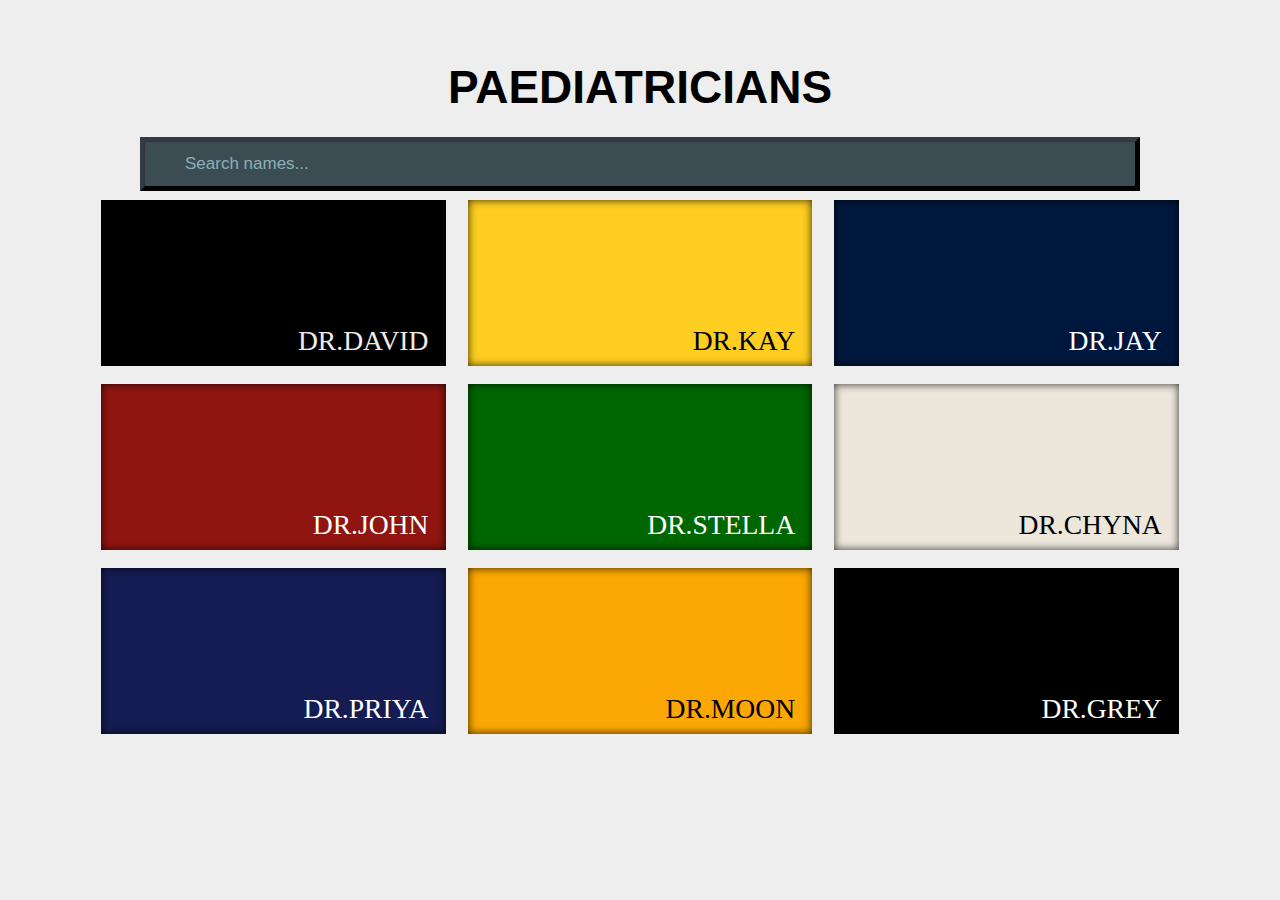
<file: departments/paediatricians.html>
<!DOCTYPE html>
<html>
<head>
 <title>👨‍⚕️DOC-ON-LINE👩‍⚕️</title>
 
 <script src="/static/branch.js"></script>
 <link rel="stylesheet" href="/static/branch.css">
</head>
<body>

    <h1>PAEDIATRICIANS</h1>



    <div  class="X">

        
        
         <input type="search" autocomplete="on" id="iS" onkeyup="fS()"  placeholder="Search names...">
        
         <ul  id="sU"  >
         
            <li class="nodisplay"><a href="https://forms.gle/21uzZbbPCsZdybyX6">Dr.David</a></li>
            <li class="nodisplay"><a href="https://forms.gle/21uzZbbPCsZdybyX6">Dr.Kay</a></li>
            <li class="nodisplay"><a href="https://forms.gle/21uzZbbPCsZdybyX6">Dr.Jay</a></li>
            <li class="nodisplay"><a href="https://forms.gle/21uzZbbPCsZdybyX6">Dr.John</a></li>
            <li class="nodisplay"><a href="https://forms.gle/21uzZbbPCsZdybyX6">Dr.Stella</a></li>
            <li class="nodisplay"><a href="https://forms.gle/21uzZbbPCsZdybyX6">Dr.Chyna</a></li>
            <li class="nodisplay"><a href="https://forms.gle/21uzZbbPCsZdybyX6">Dr.Priya</a></li>
            <li class="nodisplay"><a href="https://forms.gle/21uzZbbPCsZdybyX6">Dr.Moon</a></li>
            <li class="nodisplay"><a href="https://forms.gle/21uzZbbPCsZdybyX6">Dr.Grey</a></li>
            
            
         </ul>
        </div>
        
        
        <link href="//goo.gl/mTc43h" rel="stylesheet">






    <div class="great-houses">
      <article class="house is--targaryen">
        <h2 class="house__name"><span style="color: rgb(241, 235, 235);" >Dr.David</span></h2>
        <p class="house__motto"><a style="color: white;" href="https://forms.gle/21uzZbbPCsZdybyX6"><span class="line"> <span>VISIT</span></a></p>
      </article>
      
      <article class="house is--baratheon">
        <h2 class="house__name"><span>Dr.Kay</span></h2>
        <p class="house__motto"><a style="color: white;" href="https://forms.gle/21uzZbbPCsZdybyX6"><span class="line"> <span>VISIT</span></a></p>
      </article>
      
      <article class="house is--tully">
        <h2 class="house__name"><span>Dr.Jay</span></h2>
        <p class="house__motto"><a style="color: white;" href="https://forms.gle/21uzZbbPCsZdybyX6"><span class="line"> <span>VISIT</span></a></p>
      </article>
      
      <article class="house is--lannister">
        <h2 class="house__name"><span>Dr.john</span></h2>
        <p class="house__motto"><a style="color: white;" href="https://forms.gle/21uzZbbPCsZdybyX6"><span class="line"> <span >VISIT</span></a></p>
      </article>
      
      <article class="house is--tyrell">
        <h2 class="house__name"><span>Dr.Stella</span></h2>
        <p class="house__motto"><a style="color: white;" href="https://forms.gle/21uzZbbPCsZdybyX6"><span class="line"> <span>VISIT</span></a></p>
      </article>
      
      <article class="house is--stark">
        <h2 class="house__name"><span>Dr.Chyna</span></h2>
        <p class="house__motto"><a style="color: white;" href="https://forms.gle/21uzZbbPCsZdybyX6"><span class="line"> <span>VISIT</span></a></p>
      </article>
      
      <article class="house is--arryn">
        <h2 class="house__name"><span>Dr.Priya</span></h2>
        <p class="house__motto"><a style="color: white;" href="https://forms.gle/21uzZbbPCsZdybyX6"><span class="line"> <span>VISIT</span></a></p>
      </article>
      
      <article class="house is--martell">
        <h2 class="house__name"><span>Dr.Moon</span></h2>
        <p class="house__motto"><a style="color: white;" href="https://forms.gle/21uzZbbPCsZdybyX6"><span class="line"> <span  >VISIT</span></a></p>
      </article>
      
      <article class="house is--greyjoy">
        <h2 class="house__name"><span>Dr.Grey</span></h2>
        <p class="house__motto"><a style="color: white;" href="https://forms.gle/21uzZbbPCsZdybyX6"><span class="line"> <span>VISIT</span></a></p>
      </article>
    
    </div>
    
    
    

  
   
    

 
</body>

</html>
</file>
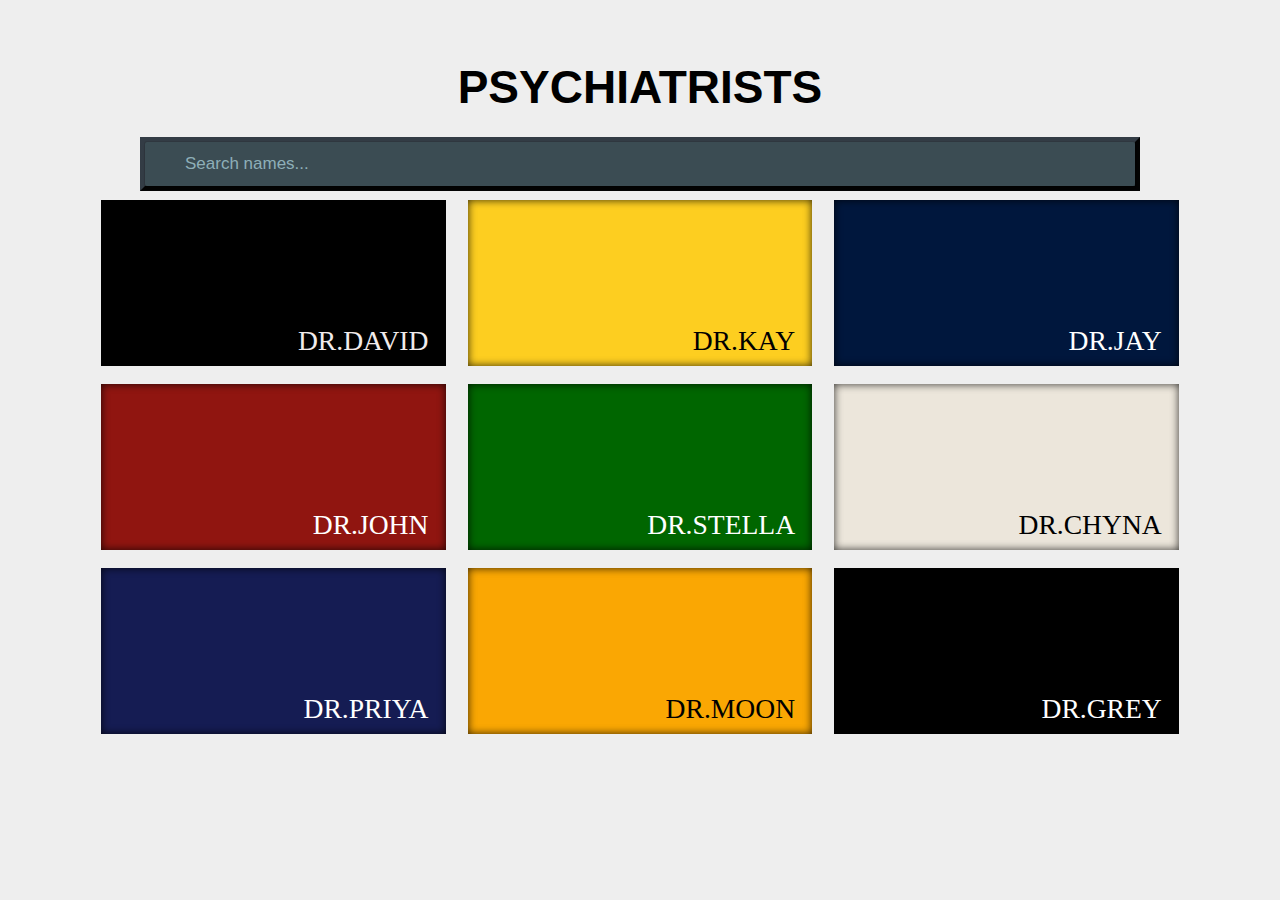
<file: departments/psychiatrists.html>
<!DOCTYPE html>
<html>
<head>
 <title>👨‍⚕️DOC-ON-LINE👩‍⚕️</title>
 
 <script src="/static/branch.js"></script>
 <link rel="stylesheet" href="/static/branch.css">
</head>
<body>

    <h1>PSYCHIATRISTS</h1>



    <div  class="X">

        
        
         <input type="search" autocomplete="on" id="iS" onkeyup="fS()"  placeholder="Search names...">
        
         <ul  id="sU"  >
         
            <li class="nodisplay"><a href="https://forms.gle/21uzZbbPCsZdybyX6">Dr.David</a></li>
            <li class="nodisplay"><a href="https://forms.gle/21uzZbbPCsZdybyX6">Dr.Kay</a></li>
            <li class="nodisplay"><a href="https://forms.gle/21uzZbbPCsZdybyX6">Dr.Jay</a></li>
            <li class="nodisplay"><a href="https://forms.gle/21uzZbbPCsZdybyX6">Dr.John</a></li>
            <li class="nodisplay"><a href="https://forms.gle/21uzZbbPCsZdybyX6">Dr.Stella</a></li>
            <li class="nodisplay"><a href="https://forms.gle/21uzZbbPCsZdybyX6">Dr.Chyna</a></li>
            <li class="nodisplay"><a href="https://forms.gle/21uzZbbPCsZdybyX6">Dr.Priya</a></li>
            <li class="nodisplay"><a href="https://forms.gle/21uzZbbPCsZdybyX6">Dr.Moon</a></li>
            <li class="nodisplay"><a href="https://forms.gle/21uzZbbPCsZdybyX6">Dr.Grey</a></li>
            
            
         </ul>
        </div>
        
        
        <link href="//goo.gl/mTc43h" rel="stylesheet">






    <div class="great-houses">
      <article class="house is--targaryen">
        <h2 class="house__name"><span style="color: rgb(241, 235, 235);" >Dr.David</span></h2>
        <p class="house__motto"><a style="color: white;" href="https://forms.gle/21uzZbbPCsZdybyX6"><span class="line"> <span>VISIT</span></a></p>
      </article>
      
      <article class="house is--baratheon">
        <h2 class="house__name"><span>Dr.Kay</span></h2>
        <p class="house__motto"><a style="color: white;" href="https://forms.gle/21uzZbbPCsZdybyX6"><span class="line"> <span>VISIT</span></a></p>
      </article>
      
      <article class="house is--tully">
        <h2 class="house__name"><span>Dr.Jay</span></h2>
        <p class="house__motto"><a style="color: white;" href="https://forms.gle/21uzZbbPCsZdybyX6"><span class="line"> <span>VISIT</span></a></p>
      </article>
      
      <article class="house is--lannister">
        <h2 class="house__name"><span>Dr.john</span></h2>
        <p class="house__motto"><a style="color: white;" href="https://forms.gle/21uzZbbPCsZdybyX6"><span class="line"> <span >VISIT</span></a></p>
      </article>
      
      <article class="house is--tyrell">
        <h2 class="house__name"><span>Dr.Stella</span></h2>
        <p class="house__motto"><a style="color: white;" href="https://forms.gle/21uzZbbPCsZdybyX6"><span class="line"> <span>VISIT</span></a></p>
      </article>
      
      <article class="house is--stark">
        <h2 class="house__name"><span>Dr.Chyna</span></h2>
        <p class="house__motto"><a style="color: white;" href="https://forms.gle/21uzZbbPCsZdybyX6"><span class="line"> <span>VISIT</span></a></p>
      </article>
      
      <article class="house is--arryn">
        <h2 class="house__name"><span>Dr.Priya</span></h2>
        <p class="house__motto"><a style="color: white;" href="https://forms.gle/21uzZbbPCsZdybyX6"><span class="line"> <span>VISIT</span></a></p>
      </article>
      
      <article class="house is--martell">
        <h2 class="house__name"><span>Dr.Moon</span></h2>
        <p class="house__motto"><a style="color: white;" href="https://forms.gle/21uzZbbPCsZdybyX6"><span class="line"> <span  >VISIT</span></a></p>
      </article>
      
      <article class="house is--greyjoy">
        <h2 class="house__name"><span>Dr.Grey</span></h2>
        <p class="house__motto"><a style="color: white;" href="https://forms.gle/21uzZbbPCsZdybyX6"><span class="line"> <span>VISIT</span></a></p>
      </article>
    
    </div>
    
    
    

  
   
    

 
</body>

</html>
</file>
<file: styles.css>
.nodisplay { display: none; }

.X{
    border: 5px outset rgba(52, 61, 70, 0.938);
    background-color: rgb(48, 58, 61);
    text-align: center;
    max-width: 1200px;
    margin: auto;
    font-family: 'Roboto', sans-serif;
  }
  h1{text-align: center;}
  input{
    background-color: rgb(59, 76, 83);
    background-position: 10px 12px;
    background-repeat: no-repeat; 
    width: 100%; 
    caret-color: white;
    
    font-size: 17px; 
    padding: 12px 20px 12px 40px;
    margin-bottom: none; 
    border: none;
    border-radius: 2px;
    box-shadow: 0 2px 2px 0 rgba(0,0,0,0.16), 0 0 0 1px rgba(0,0,0,0.08);
  }
  input:focus{outline: none;}
  input:hover, input:focus{
    box-shadow: 0 3px 8px 0 rgba(0,0,0, 0.2), 0 0 0 1px rgba(0,0,0, 0.08);
  }
  ul {
      list-style-type: none;
      padding: 0;
      margin: 0;
  }
  li {
    border: 1px solid #ddd;
    margin-top: -1px; 
    background-color: #f6f6f6; 
    padding: 12px; 
    text-decoration: none;
    font-size: 18px; 
    color: rgb(247, 232, 232); 
    display: block; 
  }
  a.lH {
      background-color: #e2e2e2; 
      cursor: default; 
  }
  a:hover:not(.lH) {
    background-color: #eee; 
  }
  ::placeholder {
    color: rgb(142, 175, 184);
    
  }


* {
    margin: 0;
    box-sizing: border-box;
  }
  
  :root {
    font-size: 13px;
    font-family: "Source Sans Pro", sans-serif;
    line-height: 1.618;
    font-weight: 400;
  }
  
  body {
    background-color: #2f3238;
    color: #f5f5f5;
  }
  
  a {
    color: #080808;
  }
  
  a:hover {
    opacity: 0.8;
  }
  
  p {
    font-size: 1.2rem;
    color: rgba(245, 245, 245, 0.5);
  }
  
  .small {
    font-size: 1rem;
    margin-top: 1em;
  }
  
  .container {
    max-width: 1400px;
    margin: 0 auto;
    padding: 4rem 2rem;
  }
  
  header {
    text-align: center;
    padding-bottom: 3rem;
  }
  
  h1 {
    font-size: 2.6rem;
    line-height: 1.2em;
    padding-bottom: 1rem;
    font-weight: 600;
  }
  
  svg {
    position:absolute;
    top: 0;
    left: 0;
    width: 100%;
    height: 100%;
  }
  
  circle {
    transform-origin: 50% 50%;
    transform: scale(0);
    transition: transform 200ms cubic-bezier(0.25, 0.46, 0.45, 0.94);
  }
  
  text {
    font-size: 1.1rem;
    text-transform: uppercase;
    text-anchor: middle;
    letter-spacing: 1px;
    font-weight: 600;
  }
  
  .svg-text {
    fill: #fbfcfd;
  }
  
  .svg-masked-text {
    fill: rgb(0, 0, 0);
  }
  
  image {
    transform: scale(1.1);
    transform-origin: 50% 50%;
    
   
    transition: transform 200ms cubic-bezier(0.25, 0.46, 0.45, 0.94);
  }
  
  .items {
    display: flex;
    flex-flow: row wrap;
    justify-content: center;
  }
  
  .item {
    display: flex;
    align-items: center;
    justify-content: center;
    position: relative;
    overflow: hidden;
    width: 300px;
    height: 200px;
    margin: 5px;
    cursor: pointer;
    background-color: #3b3e44;
    border-radius: 2px;
    box-shadow: 0 5px 5px rgba(0, 0, 0, 0.02), inset 0 0px 0px 1px rgba(0, 0, 0, 0.07);
    transform: translateZ(0);
  }
  
  .item:hover circle,
  .item:hover image {
    transform: scale(1);
  }
  
  button {
    width: 12px;
    height: 12px;
    border: none;
    -webkit-appearance: none;
       -moz-appearance: none;
            appearance: none;
    box-shadow: 0 0 0 1px rgba(0, 0, 0, 0.5);
    border-radius: 1px;
  }
  button.dark {
    background-color: #2f3238;
  }
  button.light {
    background-color: #f9f9f9;
  }
  
  .options {
    position: absolute;
    top: 1rem;
    right: 1rem;
  }
  .options button {
    margin-left: 0.5rem;
  }
  
  .light {
    background-color: #f9f9f9;
    color: #1a1a1a;
  }
  .light p {
    color: rgba(26, 26, 26, 0.5);
  }
  .light .item {
    background: #f5f5f5;
  }
  .light .svg-text {
    fill: rgba(0, 0, 0, 0.1);
  }
</file>
<file: static/branch.css>
.nodisplay { display: none; }

.X{
    border: 5px outset rgba(52, 61, 70, 0.938);
    background-color: rgb(48, 58, 61);
    text-align: center;
    max-width: 1000px;
    margin: auto;
    font-family: 'Roboto', sans-serif;
  }
  h1{text-align: center;}
  input{
    background-color: rgb(59, 76, 83); 
    background-position: 10px 12px;
    background-repeat: no-repeat; 
    width: 100%; 
    caret-color: white;
    font-size: 17px; 
    padding: 12px 20px 12px 40px;
    margin-bottom: none; 
    border: none;
    border-radius: 2px;
    box-shadow: 0 2px 2px 0 rgba(0,0,0,0.16), 0 0 0 1px rgba(0,0,0,0.08);
  }
  input:focus{outline: none;}
  input:hover, input:focus{
    box-shadow: 0 3px 8px 0 rgba(0,0,0, 0.2), 0 0 0 1px rgba(0,0,0, 0.08);
  }
  ul {
      list-style-type: none;
      padding: 0;
      margin: 0;
  }
  li {
    border: 1px solid #ddd;
    margin-top: -1px; 
    background-color: #f6f6f6; 
    padding: 12px; 
    text-decoration: none;
    font-size: 18px; 
    color: rgb(247, 232, 232); 
    display: block; 
  }
  a.lH {
      background-color: #e2e2e2; 
      cursor: default; 
  }
  a:hover:not(.lH) {
    background-color: #eee; 
  }
  ::placeholder {
    color: rgb(142, 175, 184);
    
  }
  a {
    color: #080808;
  }
  
  











html {
    font-family: sans-serif;
    -ms-text-size-adjust: 100%;
    -webkit-text-size-adjust: 100%;
  }
  
  body {
    font-family: "Cardo", serif;
  }
  
  h1 {
    font-family: "Open Sans", sans-serif;
    font-size: 1.75rem;
    font-weight: 800;
    margin: .5em 0;
    text-align: center;
    text-transform: uppercase;
  }
  h1 span {
    font-family: "Cardo", serif;
    font-size: .75em;
    font-style: italic;
    font-weight: 400;
    margin: 0 .3em 0 .1em;
    text-transform: none;
  }
  
  .house {
    text-transform: uppercase;
  }
  .house .house__name {
    font-size: 1.25rem;
    text-align: right;
    margin: 0;
  }
  .house .house__motto {
    margin: .5em 0 0;
  }
  
  .house__name {
    font-weight: 400;
  }
  
  .house__motto span {
    display: inline-block;
    line-height: .8;
  }
  .house__motto .line {
    display: block;
  }
  
  @media screen and (min-width: 380px) {
    h1 {
      font-size: 2rem;
    }
  
    .house .house__name {
      font-size: 1.5rem;
    }
  }
  @media screen and (min-width: 500px) {
    html {
      font-size: 90%;
    }
  
    h1 {
      font-size: 2.5rem;
    }
  }
  @media screen and (min-width: 600px) {
    html {
      font-size: 100%;
    }
  }
  @media screen and (min-width: 1200px) {
    html {
      font-size: 115%;
    }
  }
  /* ------------------------------------------------------------
    Layout
  ------------------------------------------------------------ */
  *,
  *:before,
  *:after {
    box-sizing: border-box;
  }
  
  body {
    background: #eee url("");
    margin: 0;
    padding: 2em 0 0;
  }
  
  .great-houses {
    display: flex;
    flex-direction: column;
    margin: 0 auto;
    min-width: 320px;
    max-width: 1100px;
  }
  
  .house {
    background-image: url("");
    cursor: pointer;
    display: flex;
    align-items: center;
    margin-top: .5rem;
    overflow: hidden;
    position: relative;
    text-align: center;
    vertical-align: center;
    min-height: 9rem;
    z-index: 2;
  }
  .house:after {
    box-shadow: inset 0 0 8px rgba(0, 0, 0, 0.8);
    content: '';
    display: block;
    pointer-events: none;
    position: absolute;
    top: 0;
    bottom: 0;
    left: 0;
    right: 0;
    z-index: 10;
  }
  
  .house__name {
    background-repeat: no-repeat;
    position: absolute;
    top: 0;
    bottom: 0;
    left: 0;
    transition: all .4s ease-in;
    z-index: 1;
  }
  .house__name span {
    position: absolute;
    right: 1em;
    z-index: 2;
  }
  
  .house__motto {
    flex: 1;
    padding: 1rem 0;
  }
  
  .house:hover .house__name {
    left: -100%;
  }
  
  @media screen and (min-width: 380px) {
    .house__name span {
      right: 15%;
      text-align: center;
    }
  }
  @media screen and (max-width: 500px) {
    .house__name {
      width: 85%;
    }
    .house__name:before, .house__name:after {
      box-shadow: 4px 0 2px -2px rgba(0, 0, 0, 0.4);
      content: '';
      display: block;
      position: absolute;
      right: 0;
      width: 20%;
      height: 100%;
      z-index: 0;
    }
    .house__name:before {
      top: -50%;
      transform-origin: right bottom;
      transform: rotate(30deg);
    }
    .house__name:after {
      top: 50%;
      transform-origin: right top;
      transform: rotate(-30deg);
    }
    .house__name span {
      margin: -.5em auto 0;
      top: 50%;
      left: 40%;
    }
  }
  @media screen and (min-width: 500px) {
    .great-houses {
      flex-direction: row;
      flex-wrap: wrap;
      width: 90%;
    }
  
    .house {
      margin: .5rem 1%;
      width: 48%;
    }
  
    .house__name {
      width: 100%;
    }
    .house__name span {
      bottom: 5%;
      right: 5%;
    }
  }
  @media screen and (min-width: 900px) {
    .house {
      width: 31.33333333%;
    }
  }
  @media screen and (min-width: 1200px) {
    .house__motto {
      padding: 1.5rem 0;
    }
  }
 
  footer {
    border: 1px dotted #ccc;
    background: rgba(0, 0, 0, 0.8);
    border-width: 1px 0;
    color: #aaa;
    display: block;
    margin-top: 5rem;
    padding: 2rem 5%;
    line-height: 1.5;
    text-align: center;
  }
  footer p {
    font-family: "Open Sans", sans-serif;
    font-size: .75rem;
    margin: 0;
  }
  footer a {
    color: #ccc;
    display: inline-block;
    font-weight: bold;
    padding: .2em;
  }
  footer a:hover {
    color: #fff;
  }
  
  @media screen and (min-width: 500px) {
    footer {
      text-align: left;
    }
    footer p:before {
      content: "\2022\0020 ";
    }
  }
  @media screen and (min-width: 1200px) {
    footer p {
      font-size: .666666rem;
    }
  }
  /* ------------------------------------------------------------
    Houses Styles
  ------------------------------------------------------------ */
  .is--lannister {
    background-color: #f1b62c;
    background-position: 0 0;
    color: #901510;
  }
  .is--lannister .house__name {
    background-color: #901510;
    background-image: url();
  }
  .is--lannister .house__name:before, .is--lannister .house__name:after {
    background: #901510;
  }
  
  .is--arryn {
    background-color: #d1cebb;
    background-position: 0 12.5%;
    color: #151c53;
  }
  .is--arryn .house__name {
    background-color: #151c53;
    background-image: url();
  }
  .is--arryn .house__name:before, .is--arryn .house__name:after {
    background: #151c53;
  }
  
  .is--baratheon {
    background-color: #000;
    background-position: 0 25%;
    color: #fdce20;
  }
  .is--baratheon .house__name {
    background-color: #fdce20;
    background-image: url();
  }
  .is--baratheon .house__name:before, .is--baratheon .house__name:after {
    background: #fdce20;
  }
  
  .is--stark {
    background-color: #989898;
    background-position: 0 37.5%;
    color: #ece6db;
  }
  .is--stark .house__name {
    background-color: #ece6db;
    background-image: url();
  }
  .is--stark .house__name:before, .is--stark .house__name:after {
    background: #ece6db;
  }
  
  .is--tully {
    background-color: #af1d1e;
    background-position: 0 50%;
    color: #00173d;
  }
  .is--tully .house__name {
    background-color: #00173d;
    background-image: url();
  }
  .is--tully .house__name:before, .is--tully .house__name:after {
    background: #00173d;
  }
  
  .is--tyrell {
    background-color: #f1b62e;
    background-position: 0 62.5%;
    color: #006600;
  }
  .is--tyrell .house__name {
    background-color: #006600;
    background-image: url();
  }
  .is--tyrell .house__name:before, .is--tyrell .house__name:after {
    background: #006600;
  }
  
  .is--greyjoy {
    background-color: #fecc37;
    background-position: 0 75%;
    color: #000;
  }
  .is--greyjoy .house__name {
    background-color: #000;
    background-image: url();
  }
  .is--greyjoy .house__name:before, .is--greyjoy .house__name:after {
    background: #000;
  }
  
  .is--martell {
    background-color: #e12812;
    background-position: 0 87.5%;
    color: #faa703;
  }
  .is--martell .house__name {
    background-color: #faa703;
    background-image: url();
  }
  .is--martell .house__name:before, .is--martell .house__name:after {
    background: #faa703;
  }
  
  .is--targaryen {
    background-color: #d13a1b;
    background-position: 0 100%;
    color: #000;
  }
  .is--targaryen .house__name {
    background-color: #000;
    background-image: url();
  }
  .is--targaryen .house__name:before, .is--targaryen .house__name:after {
    background: #000;
  }
  
  /* Lannister
  ---------------------------------------- */
  .is--lannister .house__name {
    background-position: -35px 0, 0 0;
    color: #fff;
  }
  .is--lannister .house__motto span:nth-of-type(1), .is--lannister .house__motto span:nth-of-type(3) {
    font-size: 2rem;

    font-weight: bold;
  }
  .is--lannister .house__motto span:nth-of-type(1) {
    margin-bottom: .1em;
    text-indent: -3.5rem;
  }
  .is--lannister .house__motto span:nth-of-type(2) {
    font-size: 1.5rem;
    position: relative;
    top: .2em;
    vertical-align: top;
    text-indent: 2rem;
  }
  
  @media screen and (min-width: 500px) {
    .is--lannister .house__name {
      background-position: -70px 0, 0 0;
    }
  }
  @media screen and (min-width: 650px) {
    .is--lannister .house__name {
      background-position: -35px 0, 0 0;
    }
  }
  @media screen and (min-width: 1200px) {
    .is--lannister .house__name {
      background-position: -10px 0, 0 0;
    }
  }
  /* Arryn
  ---------------------------------------- */
  .is--arryn .house__name {
    background-position: -85px 15px, 0 0;
    color: #fff;
  }
  .is--arryn .house__motto {
    margin-top: 0;
  }
  .is--arryn .house__motto span:nth-of-type(2), .is--arryn .house__motto span:nth-of-type(4) {
    font-weight: bold;
  }
  .is--arryn .house__motto span:nth-of-type(2) {
    font-size: 3rem;
  }
  .is--arryn .house__motto span:nth-of-type(1) {
    font-size: 3rem;
  }
  .is--arryn .house__motto span:nth-of-type(1), .is--arryn .house__motto span:nth-of-type(3) {
    margin: .25em 0 .3em;
  }
  
  @media screen and (min-width: 1200px) {
    .is--arryn .house__name {
      background-position: 10px 15px, 0 0;
    }
  }
  /* Baratheon
  ---------------------------------------- */
  .is--baratheon .house__name {
    background-position: -55px -55px, 0 0;
    color: #000;
  }
  .is--baratheon .house__motto .line {
    margin-bottom: .5em;
  }
  .is--baratheon .house__motto .line span:nth-of-type(1) {
    font-size: 3.25rem;
    font-weight: bold;
  }
  .is--baratheon .house__motto .line span:nth-of-type(2) {
    vertical-align: baseline;
  }
  .is--baratheon .house__motto span:nth-of-type(2) {
    font-size: 1.5rem;
    margin: 0 .1em;
    position: relative;
    top: .1em;
    vertical-align: top;
  }
  .is--baratheon .house__motto span:nth-of-type(3) {
    font-size: 2.75rem;
    font-weight: bold;
  }
  
  @media screen and (min-width: 500px) {
    .is--baratheon .house__name {
      background-position: -50px -35px, 0 0;
      background-size: 100% auto;
    }
  }
  @media screen and (min-width: 600px) {
    .is--baratheon .house__name {
      background-position: -55px -55px, 0 0;
      background-size: auto;
    }
  }
  @media screen and (min-width: 1200px) {
    .is--baratheon .house__name {
      background-position: -25px -55px, 0 0;
      background-size: auto;
    }
  }
  /* Stark
  ---------------------------------------- */
  .is--stark .house__name {
    background-position: -55px 10px, 0 0;
    color: #000;
  }
  .is--stark .house__motto span:nth-of-type(1), .is--stark .house__motto span:nth-of-type(3) {
    font-weight: bold;
  }
  .is--stark .house__motto span:nth-of-type(1) {
    font-size: 3rem;
    margin-bottom: .15em;
  }
  .is--stark .house__motto span:nth-of-type(2) {
    font-size: 1.5rem;
    vertical-align: top;
    margin: 0 .15em;
    position: relative;
    top: .1em;
  }
  .is--stark .house__motto span:nth-of-type(3) {
    font-size: 2.5rem;
  }
  
  @media screen and (min-width: 1200px) {
    .is--stark .house__name {
      background-position: 5px 10px, 0 0;
    }
  }
  /* Tully
  ---------------------------------------- */
  .is--tully .house__name {
    background-position: 5px 5px, 0 0;
    color: #fff;
  }
  .is--tully .house__motto span {
    font-weight: bold;
    margin-bottom: .25rem;
  }
  .is--tully .house__motto span:nth-of-type(1) {
    font-size: 2.3rem;
  }
  .is--tully .house__motto span:nth-of-type(2) {
    font-size: 3rem;
  }
  .is--tully .house__motto span:nth-of-type(3) {
    font-size: 2.3rem;
  }
  
  @media screen and (min-width: 1200px) {
    .is--tully .house__name {
      background-position: 20px 10px, 0 0;
    }
  }
  /* Tyrell
  ---------------------------------------- */
  .is--tyrell .house__name {
    background-position: -50px -35px, 0 0;
    color: #fff;
  }
  .is--tyrell .house__motto span:nth-of-type(1) {
    font-size: 2.65rem;
    margin-bottom: .15em;
  }
  .is--tyrell .house__motto span:nth-of-type(2) {
    font-size: 3rem;
    font-weight: bold;
  }
  
  @media screen and (min-width: 500px) {
    .is--tyrell .house__name {
      background-position: -70px -45px, 0 0;
    }
  }
  @media screen and (min-width: 1200px) {
    .is--tyrell .house__name {
      background-position: 5px center, 0 0;
    }
  }
  /* Greyjoy
  ---------------------------------------- */
  .is--greyjoy .house__name {
    background-position: -30px -70px, 0 0;
    color: #fff;
  }
  .is--greyjoy .house__motto span:nth-of-type(1) {
    font-size: 2rem;
  }
  .is--greyjoy .house__motto span:nth-of-type(2) {
    font-size: 2.75rem;
    font-weight: bold;
    letter-spacing: -.05em;
    margin: .1em;
  }
  .is--greyjoy .house__motto span:nth-of-type(3) {
    font-size: 2rem;
  }
  
  @media screen and (min-width: 500px) {
    .is--greyjoy .house__name {
      background-position: -30px -45px, 0 0;
    }
  }
  @media screen and (min-width: 1200px) {
    .is--greyjoy .house__name {
      background-position: 10px 10px, 0 0;
    }
  }
  /* Martell
  ---------------------------------------- */
  .is--martell .house__name {
    background-position: -60px center, 0 0;
    color: #000;
  }
  .is--martell .house__motto span:nth-of-type(1), .is--martell .house__motto span:nth-of-type(3) {
    font-weight: bold;
  }
  .is--martell .house__motto span:nth-of-type(1) {
    font-size: 2rem;
  }
  .is--martell .house__motto span:nth-of-type(2) {
    font-size: 2.6rem;
    margin: .12em 0 .15em;
  }
  .is--martell .house__motto span:nth-of-type(3) {
    font-size: 1.9rem;
  }
  
  @media screen and (min-width: 500px) {
    .is--martell .house__name {
      background-position: -75px center, 0 0;
    }
  }
  @media screen and (min-width: 1200px) {
    .is--martell .house__name {
      background-position: 5px center, 0 0;
    }
  }
  /* Targaryen
  ---------------------------------------- */
  .is--targaryen .house__name {
    background-position: -35px 40px, 0 0;
    color: #fff;
  }
  .is--targaryen .house__motto span:nth-of-type(1), .is--targaryen .house__motto span:nth-of-type(3) {
    font-weight: bold;
  }
  .is--targaryen .house__motto span:nth-of-type(1) {
    font-size: 3.25rem;
    letter-spacing: .1em;
  }
  .is--targaryen .house__motto span:nth-of-type(2) {
    font-size: 1.25rem;
    margin: .15em 0 .2em;
  }
  .is--targaryen .house__motto span:nth-of-type(3) {
    font-size: 2.25rem;
  }
  
  @media screen and (min-width: 500px) {
    .is--targaryen .house__name {
      background-position: -60px 5px, 0 0;
    }
  }
  @media screen and (min-width: 1200px) {
    .is--targaryen .house__name {
      background-position: -30px 20px, 0 0;
    }
  }
</file>
